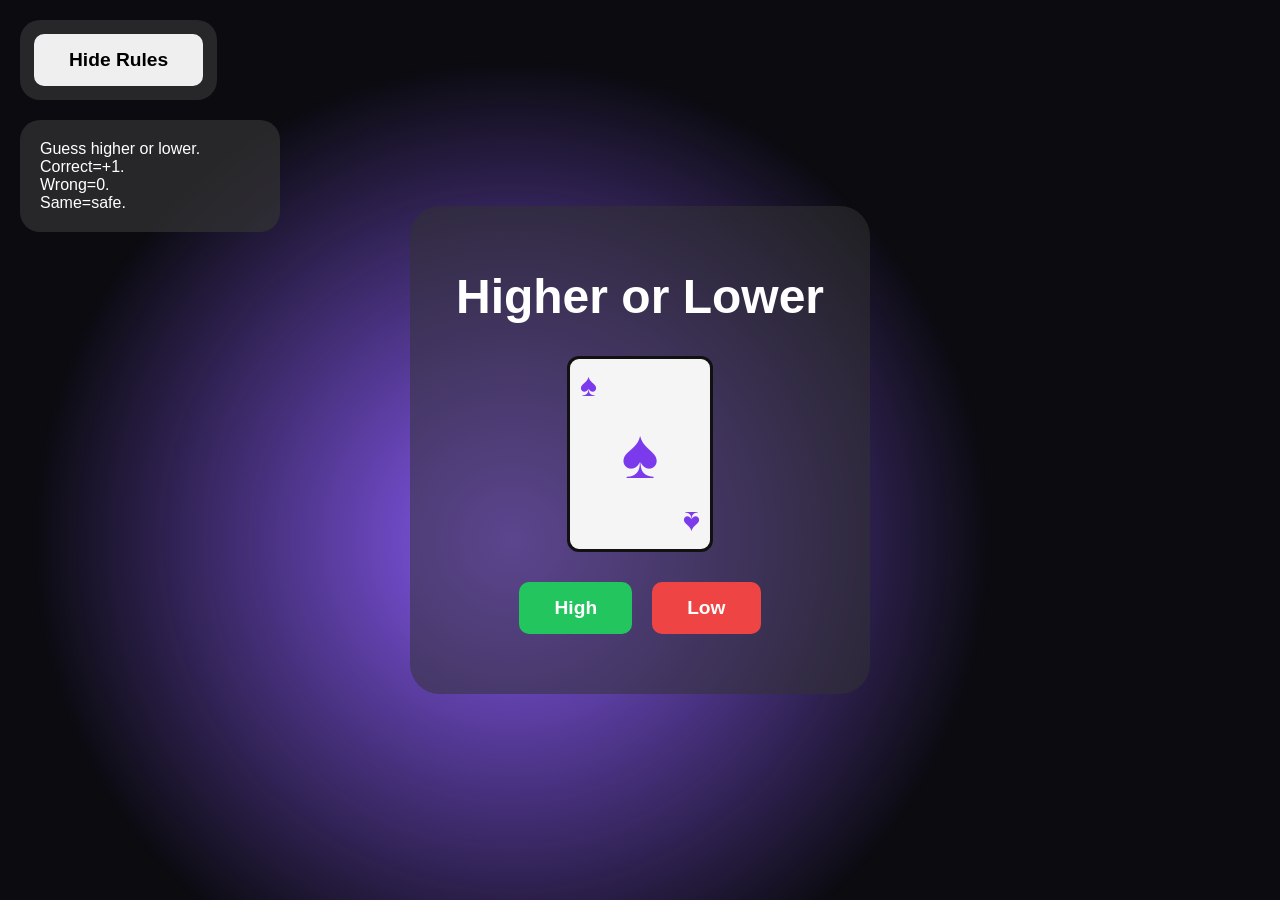
<file: SHRINK/INDEX.html>
<!doctype html>
<html>
  <head>
    <script src="script.js" defer></script>
    <link rel="stylesheet" href="style.css" />
  </head>
  <body>
    <div class="hide-rules">
        <button id="hide-rules">Hide Rules</button>
    </div>
    <div class="rules">
      Guess higher or lower.<br />Correct=+1.<br />Wrong=0.<br />Same=safe.
    </div>
    <main class="game">
      <h1>Higher or Lower</h1>
      <div class="current-number" id="current-number">
        <span class="top-left"></span><span class="center"></span
        ><span class="bottom-right"></span>
      </div>
      <button id="high">High</button><button id="low">Low</button>
      <div class="result"></div>
      <div class="score"></div>
    </main>
    <div class="background"></div>
  </body>
</html>
</file>
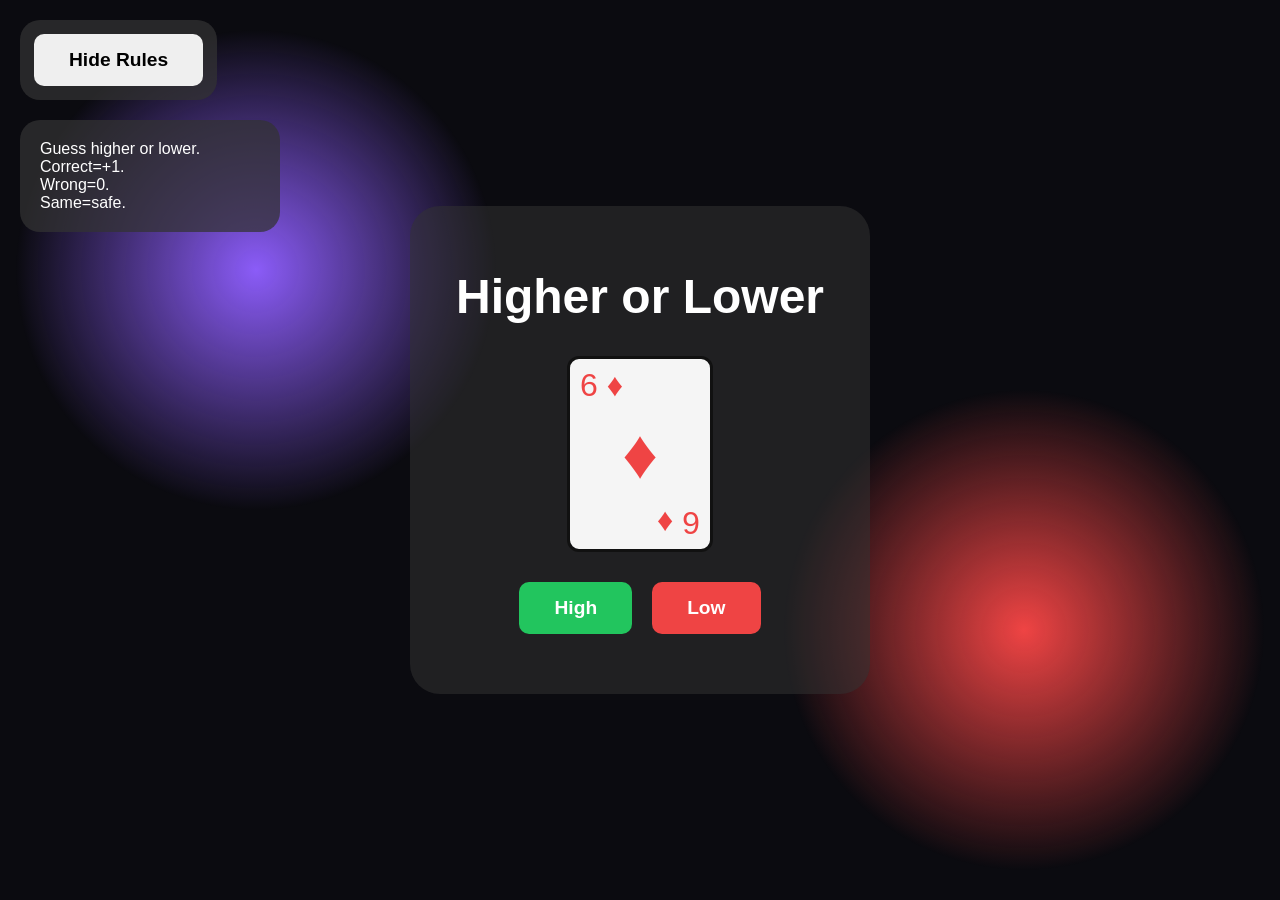
<file: SHRINK/uri.html>
<!doctype html><html><head><style>body{margin:0;min-height:100vh;display:flex;align-items:center;justify-content:center;font-family:Arial;color:#fff;background:#0b0b10}h1{font-size:3rem}.current-number{width:140px;height:190px;margin:20px auto;background:#f5f5f5;border:3px solid #111;border-radius:12px;position:relative;display:flex;align-items:center;justify-content:center;font-size:60px}.top-left{position:absolute;top:8px;left:10px;font-size:2rem}.center{font-size:70px}.bottom-right{position:absolute;bottom:8px;right:10px;font-size:2rem;transform:rotate(180deg)}button{padding:15px 35px;margin:10px;font-size:1.2rem;font-weight:bold;border:0;border-radius:10px}#high{background:#22c55e;color:#fff}#low{background:#ef4444;color:#fff}.result{margin-top:20px}.score{margin-top:15px;font-size:1.5rem;font-weight:bold}.game{background:#3338;width:400px;padding:30px;text-align:center;border-radius:30px}.rules{background:#333b;position:fixed;top:120px;left:20px;width:220px;padding:20px;border-radius:20px}.hide-rules{position:fixed;top:20px;left:20px;background:#333b;padding:4px;border-radius:20px}.background{position:fixed;inset:0;background:radial-gradient(circle at 20% 30%,#8b5cf8 0,transparent 20%),radial-gradient(circle at 80% 70%,#ef4444 0,transparent 20%);z-index:-1}</style></head><body><div class="hide-rules"><button id="hide-rules">Hide Rules</button></div><div class="rules">Guess higher or lower.<br>Correct=+1.<br>Wrong=0.<br>Same=safe.</div><main class="game"><h1>Higher or Lower</h1><div class="current-number"><span class="top-left"></span><span class="center"></span><span class="bottom-right"></span></div><button id="high">High</button><button id="low">Low</button><div class="result"></div><div class="score"></div></main><div class="background"></div><script>let number=Math.floor(Math.random()*13)+1,currentNumber=number,score=0,suit,result=document.querySelector(".result"),scoreEl=document.querySelector(".score"),values=["A","2","3","4","5","6","7","8","9","10","J","Q","K"];function generate(){number=Math.floor(Math.random()*13)+1;suit="♠♥♦♣"[Math.floor(Math.random()*4)];document.querySelector(".current-number").style.color="♥♦".includes(suit)?"#EF4444":"#7C3AED"}function display(){let v=values[number-1];document.querySelector(".top-left").innerHTML=v+" "+suit;document.querySelector(".bottom-right").innerHTML=v+" "+suit;document.querySelector(".center").innerHTML=suit}generate();display();function guess(h){generate();if(h&&currentNumber<number||!h&&currentNumber>number){score++;result.innerHTML="Correct!"}else if(currentNumber==number)result.innerHTML="Safe";else{score=0;result.innerHTML="Incorrect!"}scoreEl.innerHTML="Score: "+score;display();currentNumber=number}high.onclick=()=>guess(1);low.onclick=()=>guess(0);document.getElementById("hide-rules").onclick=function(){let r=document.querySelector(".rules");r.style.display=r.style.display=="none"?"block":"none";this.innerHTML=r.style.display=="none"?"Show Rules":"Hide Rules"}</script></body></html>
</file>
<file: SHRINK/style.css>
body {
  margin: 0;
  min-height: 100vh;
  display: flex;
  align-items: center;
  justify-content: center;
  font-family: Arial;
  color: white;
  background: #0b0b10;
}
h1 {
  font-size: 3rem;
}
.current-number {
  width: 140px;
  height: 190px;
  margin: 20px auto;
  background: #f5f5f5;
  border: 3px solid #111;
  border-radius: 12px;
  position: relative;
  display: flex;
  align-items: center;
  justify-content: center;
  font-size: 60px;
}
.top-left {
  position: absolute;
  top: 8px;
  left: 10px;
  font-size: 2rem;
}
.center {
  font-size: 70px;
}
.bottom-right {
  position: absolute;
  bottom: 8px;
  right: 10px;
  font-size: 2rem;
  transform: rotate(180deg);
}
button {
  padding: 15px 35px;
  margin: 10px;
  font-size: 1.2rem;
  font-weight: bold;
  border: 0;
  border-radius: 10px;
}
#high {
  background: #22c55e;
  color: white;
}
#low {
  background: #ef4444;
  color: white;
}
.result {
  margin-top: 20px;
}
.score {
  margin-top: 15px;
  font-size: 1.5rem;
  font-weight: bold;
}
.game {
  background: #3338;
  width: 400px;
  padding: 30px;
  text-align: center;
  border-radius: 30px;
}
.rules {
  background: #333b;
  position: fixed;
  top: 120px;
  left: 20px;
  width: 220px;
  padding: 20px;
  border-radius: 20px;
}
@keyframes b {
  to {
    background-position: 200% 200%;
  }
}
.background {
  position: fixed;
  inset: 0;
  background:
    radial-gradient(circle at 20% 30%, #8b5cf8 0, transparent 20%),
    radial-gradient(circle at 80% 70%, #ef4444 0, transparent 20%);
  animation: b 20s linear infinite;
  background-size: 200% 200%;
  z-index: -1;
}
.hide-rules {
  position: fixed;
  top: 20px;
  left: 20px;
  background: #333b;
  padding: 4px;
  border-radius: 20px;
}
</file>
